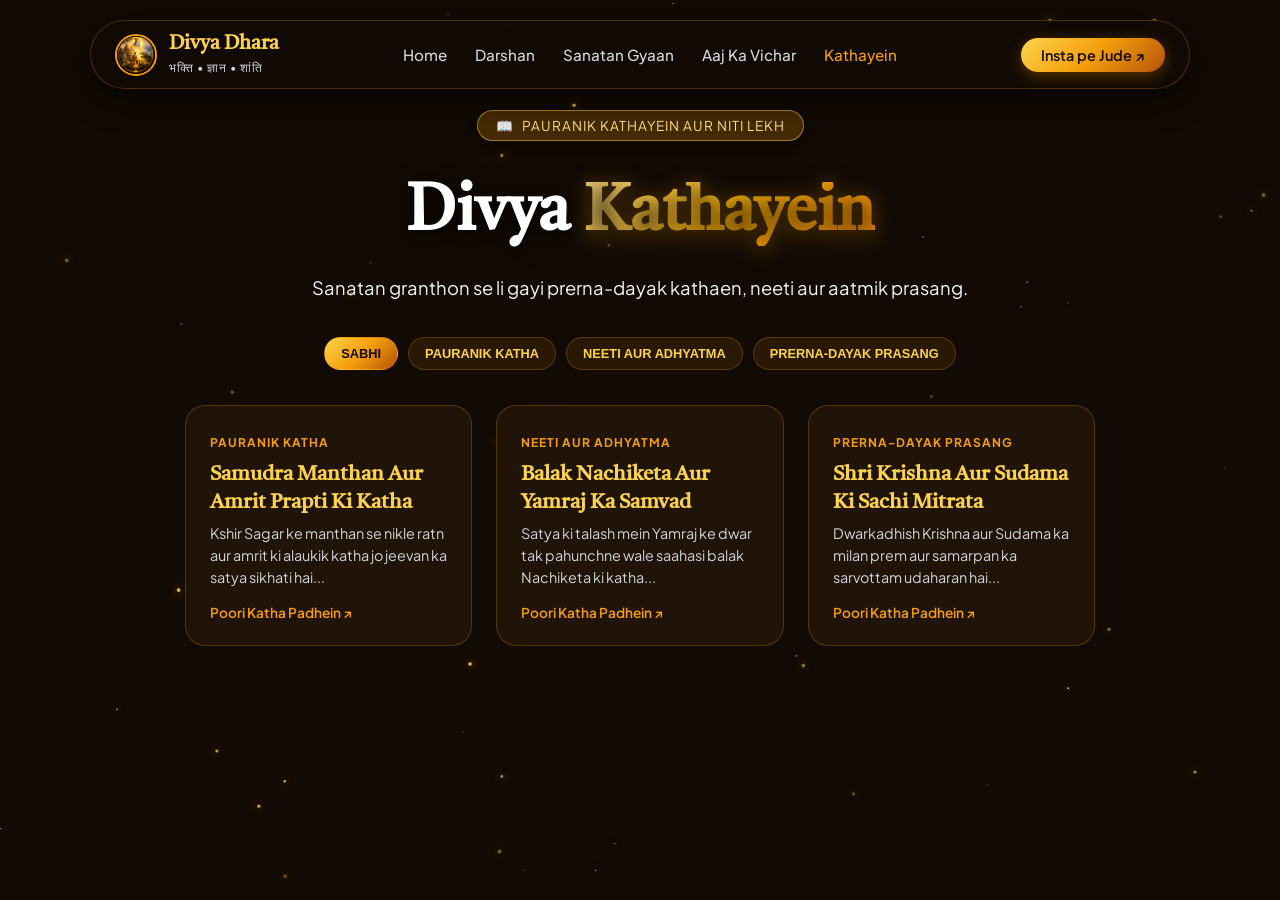
<file: articles.html>
<!DOCTYPE html>
<html lang="hi">
<head>
  <meta charset="UTF-8" />
  <meta name="viewport" content="width=device-width, initial-scale=1.0" />
  <meta name="theme-color" content="#120a04" />
  <title>Divya Kathayein — Divya Dhara</title>
  
  <link rel="preconnect" href="https://fonts.googleapis.com">
  <link rel="preconnect" href="https://fonts.gstatic.com" crossorigin>
  <link href="https://fonts.googleapis.com/css2?family=Plus+Jakarta+Sans:wght@400;500;600;700&family=Tiro+Devanagari+Hindi:ital@0;1&display=swap" rel="stylesheet">
  <link rel="shortcut icon" href="assets/logo.png" type="image/png">

  <!-- Open Graph / WhatsApp / Facebook Meta Tags for Divya Kathayein -->
<meta property="og:type" content="article" />
<meta property="og:url" content="https://divyadhara.org/articles.html" />
<meta property="og:title" content="Pauranik Kathayein Aur Neeti Lekh — Divya Dhara" />
<meta property="og:description" content="Sanatan granthon aur purano se li gayi prerna-dayak kathaen, neeti-katha aur aatmik prasang jo jeevan ko satya ka marg dikhate hain." />
<meta property="og:image" content="https://i.postimg.cc/7hwNDGGx/Sage-Writing-Beneath-the-Mountain-Sunrise.png" />
<meta property="og:image:width" content="1200" />
<meta property="og:image:height" content="630" />
<meta property="og:site_name" content="Divya Dhara" />

<!-- Twitter Meta Tags -->
<meta name="twitter:card" content="summary_large_image" />
<meta name="twitter:url" content="https://divyadhara.org/articles.html" />
<meta name="twitter:title" content="Pauranik Kathayein Aur Neeti Lekh — Divya Dhara" />
<meta name="twitter:description" content="Sanatan granthon aur purano se li gayi prerna-dayak kathaen, neeti-katha aur aatmik prasang jo jeevan ko satya ka marg dikhate hain." />
<meta name="twitter:image" content="https://i.postimg.cc/7hwNDGGx/Sage-Writing-Beneath-the-Mountain-Sunrise.png" />
  <link rel="stylesheet" href="style.css" />
  <script src="data.js" defer></script>
</head>
<body>

  <!-- Cosmic Particles Background Canvas -->
  <canvas id="cosmicBgCanvas"></canvas>

  <!-- FLOATING NAVBAR -->
  <header class="floating-nav-container">
    <a href="index.html" class="brand-logo">
      <img src="assets/logo.png" alt="Logo" onerror="this.src='https://images.unsplash.com/photo-1620714223084-8fcacc6dfd8d?q=80&w=100&auto=format&fit=crop'">
      <div class="brand-text">
        <h1>Divya Dhara</h1>
        <span>भक्ति • ज्ञान • शांति</span>
      </div>
    </a>

    <nav class="desktop-menu" id="desktopNav" aria-label="Desktop Navigation">
      <a href="index.html">Home</a>
      <a href="darshan.html">Darshan</a>
      <a href="knowledge.html">Sanatan Gyaan</a>
      <a href="thought.html">Aaj Ka Vichar</a>
      <a href="articles.html" class="active">Kathayein</a>
    </nav>

    <div class="header-right-actions">
<a href="#" class="nav-cta">Insta pe Jude ↗</a>
      
      <button class="mobile-hamburger-btn" id="menuToggle" aria-label="Toggle Menu" aria-expanded="false">
        <span></span>
        <span></span>
        <span></span>
      </button>
    </div>
  </header>

  <main class="articles-page-main" style="max-width: 950px; margin: 0 auto; padding: 110px 20px 60px 20px;">
    
    <!-- HEADER TITLE -->
    <section style="text-align: center; margin-bottom: 35px;">
      <span class="hero-badge"><span>📖</span> PAURANIK KATHAYEIN AUR NITI LEKH</span>

      

      <h1 class="hero-title" style="margin-top: 15px;">Divya <span>Kathayein</span></h1>
      <p class="hero-desc">Sanatan granthon se li gayi prerna-dayak kathaen, neeti aur aatmik prasang.</p>
    </section>

    <!-- CATEGORY FILTER TABS -->
    <div id="categoryTabs" style="display: flex; gap: 10px; justify-content: center; flex-wrap: wrap; margin-bottom: 35px;">
      <!-- Dynamic Tabs -->
    </div>

    <!-- STORIES GRID -->
    <section id="storiesContainer" style="display: grid; grid-template-columns: repeat(auto-fit, minmax(280px, 1fr)); gap: 24px;">
      <!-- Dynamic Data -->
    </section>

  </main>

  <!-- POPUP MODAL FOR DETAILED STORY -->
  <div id="storyModal" style="display: none; position: fixed; top: 0; left: 0; width: 100vw; height: 100vh; background: rgba(0, 0, 0, 0.85); backdrop-filter: blur(8px); z-index: 9999; justify-content: center; align-items: center; padding: 20px;">
    <div style="background: linear-gradient(135deg, rgba(30, 15, 5, 0.95), rgba(18, 10, 4, 0.98)); border: 2px solid var(--border-gold); border-radius: 24px; max-width: 700px; width: 100%; max-height: 85vh; overflow-y: auto; padding: 30px; box-shadow: 0 20px 50px rgba(0,0,0,0.8); position: relative; animation: modalFadeIn 0.3s ease;">
      
      <!-- Close Button -->
      <button id="closeModal" style="position: absolute; top: 16px; right: 20px; background: none; border: none; color: var(--gold-light); font-size: 1.8rem; cursor: pointer;">&times;</button>

      <span id="modalCategory" style="color: var(--gold-primary); font-size: 0.8rem; font-weight: 700; letter-spacing: 1px; text-transform: uppercase;"></span>
      
      <h2 id="modalTitle" style="font-family: var(--font-hindi); color: var(--gold-light); font-size: 1.7rem; margin: 10px 0 6px 0;"></h2>
      <p id="modalSubtitle" style="color: var(--text-muted); font-size: 0.9rem; margin-bottom: 20px;"></p>

      <div id="modalParagraphs" style="margin-bottom: 20px;">
        <!-- Dynamic Paragraphs -->
      </div>

      <blockquote id="modalVerse" style="background: rgba(245, 158, 11, 0.1); border-left: 3px solid var(--gold-primary); padding: 14px 18px; border-radius: 0 12px 12px 0; font-family: var(--font-hindi); color: var(--gold-light); font-size: 1.05rem; margin-bottom: 24px;"></blockquote>

      <!-- MODAL FOOTER: SIGNATURE & SHARE BUTTONS -->
      <div style="display: flex; justify-content: space-between; align-items: center; border-top: 1px solid rgba(245, 158, 11, 0.2); padding-top: 20px; flex-wrap: wrap; gap: 12px;">
        <!-- Left Signature -->
        <span style="font-family: var(--font-hindi); color: var(--gold-primary); font-size: 0.95rem; font-style: italic; font-weight: 600;">
          — By Divya Dhara
        </span>

        <!-- Right Modern Share Buttons -->
        <div style="display: flex; gap: 10px;">
          <button id="smartShareBtn" style="background: var(--gold-gradient); color: #120a04; border: none; padding: 10px 18px; border-radius: 20px; font-size: 0.85rem; font-weight: 700; cursor: pointer; display: flex; align-items: center; gap: 8px; box-shadow: 0 4px 15px rgba(245, 158, 11, 0.25);">
            <svg width="16" height="16" viewBox="0 0 24 24" fill="none" stroke="currentColor" stroke-width="2.2" stroke-linecap="round" stroke-linejoin="round">
              <circle cx="18" cy="5" r="3"></circle>
              <circle cx="6" cy="12" r="3"></circle>
              <circle cx="18" cy="19" r="3"></circle>
              <line x1="8.59" y1="13.51" x2="15.42" y2="17.49"></line>
              <line x1="15.41" y1="6.51" x2="8.59" y2="10.49"></line>
            </svg>
            <span>Share Katha</span>
          </button>

          <button id="copyShareBtn" style="background: rgba(245, 158, 11, 0.12); color: var(--gold-light); border: 1px solid var(--border-gold); padding: 10px 16px; border-radius: 20px; font-size: 0.85rem; font-weight: 600; cursor: pointer; display: flex; align-items: center; gap: 8px;">
            <svg width="16" height="16" viewBox="0 0 24 24" fill="none" stroke="currentColor" stroke-width="2" stroke-linecap="round" stroke-linejoin="round">
              <rect x="9" y="9" width="13" height="13" rx="2" ry="2"></rect>
              <path d="M5 15H4a2 2 0 0 1-2-2V4a2 2 0 0 1 2-2h9a2 2 0 0 1 2 2v1"></path>
            </svg>
            <span>Copy Link</span>
          </button>
        </div>
      </div>

    </div>
  </div>

  <!-- MOBILE BOTTOM DOCK -->
  <nav class="mobile-bottom-dock" aria-label="Mobile Navigation">
    <a href="index.html" class="dock-item"><span>⌂</span><small>Home</small></a>
    <a href="darshan.html" class="dock-item"><span>🌅</span><small>Darshan</small></a>
    <a href="knowledge.html" class="dock-item"><span>🪔</span><small>Gyaan</small></a>
    <a href="thought.html" class="dock-item"><span>💡</span><small>Vichar</small></a>
    <a href="articles.html" class="dock-item active"><span>📖</span><small>Kathayein</small></a>
  </nav>

  <!-- SCRIPT LOGIC -->
  <script>
    window.addEventListener("DOMContentLoaded", () => {
      // 1. Mobile Menu Logic
      const menuToggle = document.getElementById("menuToggle");
      const desktopNav = document.getElementById("desktopNav");
      if (menuToggle && desktopNav) {
        menuToggle.addEventListener("click", (e) => {
          e.stopPropagation();
          const isExpanded = menuToggle.getAttribute("aria-expanded") === "true";
          menuToggle.setAttribute("aria-expanded", !isExpanded);
          menuToggle.classList.toggle("active");
          desktopNav.classList.toggle("mobile-open");
        });
        document.addEventListener("click", (e) => {
          if (!menuToggle.contains(e.target) && !desktopNav.contains(e.target)) {
            menuToggle.classList.remove("active");
            desktopNav.classList.remove("mobile-open");
            menuToggle.setAttribute("aria-expanded", "false");
          }
        });
      }

      // 2. Cosmic Background Animation
      const canvas = document.getElementById("cosmicBgCanvas");
      if (canvas) {
        const ctx = canvas.getContext("2d");
        let width = (canvas.width = window.innerWidth);
        let height = (canvas.height = window.innerHeight);

        window.addEventListener("resize", () => {
          width = canvas.width = window.innerWidth;
          height = canvas.height = window.innerHeight;
        });

        const particles = Array.from({ length: 60 }, () => ({
          x: Math.random() * width,
          y: Math.random() * height,
          radius: Math.random() * 1.6 + 0.5,
          speedY: Math.random() * 0.35 + 0.1,
          speedX: Math.random() * 0.2 - 0.1,
          opacity: Math.random() * 0.7 + 0.2
        }));

        function animate() {
          ctx.clearRect(0, 0, width, height);
          particles.forEach(p => {
            p.y -= p.speedY;
            p.x += p.speedX;
            if (p.y < 0) {
              p.y = height;
              p.x = Math.random() * width;
            }
            ctx.beginPath();
            ctx.arc(p.x, p.y, p.radius, 0, Math.PI * 2);
            ctx.fillStyle = `rgba(252, 211, 77, ${p.opacity})`;
            ctx.shadowBlur = 8;
            ctx.shadowColor = "#f59e0b";
            ctx.fill();
          });
          requestAnimationFrame(animate);
        }
        animate();
      }

      // 3. Render Stories & Filtering & Modal Logic
      const container = document.getElementById("storiesContainer");
      const tabsBox = document.getElementById("categoryTabs");
      const modal = document.getElementById("storyModal");
      const closeModal = document.getElementById("closeModal");

      let selectedStory = null;

      if (typeof contentData !== "undefined" && contentData.articlesPage) {
        const { categories, stories } = contentData.articlesPage;

        function renderStories(selectedCat = "SABHI") {
          const filtered = selectedCat === "SABHI" 
            ? stories 
            : stories.filter(s => s.category === selectedCat);

          container.innerHTML = filtered.map(item => `
            <div class="story-card" data-id="${item.id}" style="background: var(--bg-card); border: 1px solid var(--border-gold); border-radius: 20px; padding: 24px; cursor: pointer; transition: all 0.3s ease; display: flex; flex-direction: column; justify-content: space-between;">
              <div>
                <span style="color: var(--gold-primary); font-size: 0.75rem; font-weight: 700; letter-spacing: 1px; text-transform: uppercase;">${item.category}</span>
                <h3 style="font-family: var(--font-hindi); color: var(--gold-light); font-size: 1.3rem; margin: 10px 0 6px 0; line-height: 1.35;">${item.title}</h3>
                <p style="color: var(--text-muted); font-size: 0.9rem; line-height: 1.5; margin-bottom: 16px;">${item.preview}</p>
              </div>
              <span style="color: var(--gold-primary); font-size: 0.85rem; font-weight: 600;">Poori Katha Padhein ↗</span>
            </div>
          `).join('');

          // Click Events for Modal
          document.querySelectorAll('.story-card').forEach(card => {
            card.addEventListener('click', () => {
              const id = card.getAttribute('data-id');
              selectedStory = stories.find(s => s.id === id);

              if (selectedStory) {
                document.getElementById("modalCategory").innerText = selectedStory.category;
                document.getElementById("modalTitle").innerText = selectedStory.title;
                document.getElementById("modalSubtitle").innerText = selectedStory.subtitle;
                document.getElementById("modalVerse").innerText = `"${selectedStory.verse}"`;

                // Render Paragraphs
                const pContainer = document.getElementById("modalParagraphs");
                pContainer.innerHTML = selectedStory.paragraphs.map(p => `
                  <div style="margin-bottom: 16px;">
                    <h4 style="font-family: var(--font-hindi); color: var(--gold-primary); font-size: 1.1rem; margin-bottom: 4px;">✦ ${p.heading}</h4>
                    <p style="color: var(--text-main); font-size: 0.95rem; line-height: 1.6;">${p.text}</p>
                  </div>
                `).join('');

                modal.style.display = "flex";
              }
            });
          });
        }

        // Render Filter Tabs
        tabsBox.innerHTML = categories.map((cat, index) => `
          <button class="tab-btn ${index === 0 ? 'active' : ''}" data-cat="${cat}" style="background: ${index === 0 ? 'var(--gold-gradient)' : 'rgba(245, 158, 11, 0.1)'}; border: 1px solid var(--border-gold); color: ${index === 0 ? '#120a04' : 'var(--gold-light)'}; padding: 8px 16px; border-radius: 20px; font-size: 0.8rem; font-weight: 600; cursor: pointer; transition: all 0.3s ease;">
            ${cat}
          </button>
        `).join('');

        // Tab Click Events
        tabsBox.querySelectorAll('.tab-btn').forEach(btn => {
          btn.addEventListener('click', () => {
            tabsBox.querySelectorAll('.tab-btn').forEach(b => {
              b.style.background = 'rgba(245, 158, 11, 0.1)';
              b.style.color = 'var(--gold-light)';
            });
            btn.style.background = 'var(--gold-gradient)';
            btn.style.color = '#120a04';

            renderStories(btn.getAttribute('data-cat'));
          });
        });

        // Close Modal
        closeModal.addEventListener('click', () => {
          modal.style.display = "none";
        });
        modal.addEventListener('click', (e) => {
          if (e.target === modal) modal.style.display = "none";
        });

        // Native Multi-App Share Logic
        document.getElementById("smartShareBtn").addEventListener("click", async () => {
          if (!selectedStory) return;

          const siteUrl = window.location.href.split('?')[0] + `?id=${selectedStory.id}`;
          const shareTitle = `Divya Dhara — ${selectedStory.title}`;
          const shareText = `🪔 Divya Dhara — Divya Katha 🪔\n\n"${selectedStory.title}"\n\n${selectedStory.preview}\n\n📖 Read full katha here: ${siteUrl}\n\n— By Divya Dhara\n`;

          if (navigator.share) {
            try {
              await navigator.share({
                title: shareTitle,
                text: shareText,
                url: siteUrl
              });
            } catch (err) {
              console.log("Share cancelled:", err);
            }
          } else {
            const whatsappUrl = `https://api.whatsapp.com/send?text=${encodeURIComponent(shareText)}`;
            window.open(whatsappUrl, '_blank');
          }
        });

        // Copy Link Logic
        const copyBtn = document.getElementById("copyShareBtn");
        copyBtn.addEventListener("click", () => {
          if (!selectedStory) return;
          const siteUrl = window.location.href.split('?')[0] + `?id=${selectedStory.id}`;

          navigator.clipboard.writeText(siteUrl).then(() => {
            const orig = copyBtn.innerHTML;
            copyBtn.innerHTML = `
              <svg width="16" height="16" viewBox="0 0 24 24" fill="none" stroke="#f59e0b" stroke-width="2.5" stroke-linecap="round" stroke-linejoin="round"><polyline points="20 6 9 17 4 12"></polyline></svg>
              <span style="color: var(--gold-primary);">Copied!</span>
            `;
            setTimeout(() => { copyBtn.innerHTML = orig; }, 2000);
          });
        });

        // Initial Load
        renderStories();
      }
    });
  </script>

  <style>
    @keyframes modalFadeIn {
      from { opacity: 0; transform: scale(0.95); }
      to { opacity: 1; transform: scale(1); }
    }
  </style>

  <style>#cosmicBgCanvas {
  position: fixed !important;
  top: 0 !important;
  left: 0 !important;
  width: 100vw !important;
  height: 100vh !important;
  z-index: -1 !important; /* Background me le jane ke liye */
  pointer-events: none !important; /* Touch/Click block na ho */
  display: block !important;
}</style>
</body>
</html>
</file>
<file: style.css>
/* =========================================
   DIVYA DHARA — THEME & STYLES
========================================= */

:root {
  --bg-deep: #120a04;
  --bg-card: #201308;
  --bg-glass: rgba(32, 19, 8, 0.85);
  --gold-primary: #f59e0b;
  --gold-light: #fcd34d;
  --gold-gradient: linear-gradient(135deg, #fcd34d 0%, #f59e0b 50%, #b45309 100%);
  --text-main: #fef3c7;
  --text-muted: #d1d5db;
  --border-gold: rgba(245, 158, 11, 0.25);
  --font-hindi: 'Tiro Devanagari Hindi', serif;
  --font-sans: 'Plus Jakarta Sans', sans-serif;
}

* {
  box-sizing: border-box;
  margin: 0;
  padding: 0;
}

body {
  background-color: var(--bg-deep);
  color: var(--text-main);
  font-family: var(--font-sans);
  overflow-x: hidden;
  -webkit-font-smoothing: antialiased;
}

/* =========================================
   LOADING / SPLASH SCREEN
========================================= */
#splashScreen {
  position: fixed;
  inset: 0;
  background: radial-gradient(circle at center, #2d1806 0%, #120a04 100%);
  display: flex;
  flex-direction: column;
  align-items: center;
  justify-content: center;
  z-index: 9999;
  transition: opacity 0.6s ease, visibility 0.6s ease;
}

#splashScreen.hidden {
  opacity: 0;
  visibility: hidden;
}

.splash-logo-wrapper {
  width: 90px;
  height: 90px;
  border-radius: 50%;
  border: 3px solid var(--gold-primary);
  box-shadow: 0 0 30px rgba(245, 158, 11, 0.5);
  overflow: hidden;
  margin-bottom: 20px;
  animation: pulseLogo 2s infinite ease-in-out;
}

.splash-logo-wrapper img {
  width: 100%;
  height: 100%;
  object-fit: cover;
}

.splash-title {
  font-family: var(--font-hindi);
  font-size: 2.2rem;
  color: var(--gold-light);
  margin-bottom: 6px;
}

.splash-subtitle {
  font-size: 0.9rem;
  color: var(--text-muted);
  letter-spacing: 3px;
  text-transform: uppercase;
}

@keyframes pulseLogo {
  0%, 100% { transform: scale(1); box-shadow: 0 0 20px rgba(245,158,11,0.4); }
  50% { transform: scale(1.08); box-shadow: 0 0 35px rgba(245,158,11,0.7); }
}

/* =========================================
   FLOATING ISLAND NAVBAR
========================================= */
.floating-nav-container {
  position: fixed;
  top: 20px;
  left: 50%;
  transform: translateX(-50%);
  width: 90%;
  max-width: 1100px;
  z-index: 1000;
  display: flex;
  justify-content: space-between;
  align-items: center;
  background: rgba(18, 10, 4, 0.88);
  backdrop-filter: blur(16px);
  -webkit-backdrop-filter: blur(16px);
  border: 1px solid var(--border-gold);
  padding: 12px 24px;
  border-radius: 50px;
  box-shadow: 0 10px 30px rgba(0, 0, 0, 0.5);
}

.brand-logo {
  display: flex;
  align-items: center;
  gap: 12px;
  text-decoration: none;
}

.brand-logo img {
  width: 42px;
  height: 42px;
  border-radius: 50%;
  border: 2px solid var(--gold-primary);
  object-fit: cover;
}

.brand-text h1 {
  font-family: var(--font-hindi);
  font-size: 1.25rem;
  color: var(--gold-light);
  line-height: 1.1;
}

.brand-text span {
  font-size: 0.75rem;
  color: var(--text-muted);
  letter-spacing: 1px;
}

.desktop-menu {
  display: flex;
  gap: 28px;
  list-style: none;
}

.desktop-menu a {
  text-decoration: none;
  color: var(--text-muted);
  font-size: 0.95rem;
  font-weight: 500;
  transition: color 0.2s;
}

.desktop-menu a:hover, .desktop-menu a.active {
  color: var(--gold-primary);
}

.nav-cta {
  background: var(--gold-gradient);
  color: #120a04;
  padding: 8px 20px;
  border-radius: 30px;
  font-weight: 600;
  font-size: 0.9rem;
  text-decoration: none;
  box-shadow: 0 4px 15px rgba(245, 158, 11, 0.3);
}



/* =========================================
   HERO SECTION & BACKGROUND OVERLAY
========================================= */
.hero-section {
  min-height: 88vh;
  padding: 140px 20px 60px 20px;
  display: flex;
  align-items: center;
  justify-content: center;
  position: relative;
 /* Background Image with Soft Dark Overlay */
background:
    linear-gradient(
        180deg,
        rgba(18, 10, 4, 0.25) 0%,
        rgba(18, 10, 4, 0.40) 100%
    ),
    url('https://i.postimg.cc/9QJ0p7Ft/Twin-Waterfalls-at-Golden-Sunrise.png')
    center / cover no-repeat;
}

.hero-wrapper {
  max-width: 900px;
  width: 100%;
  display: flex;
  flex-direction: column;
  align-items: center;
  text-align: center;
  position: relative;
  z-index: 2;
}

.hero-content {
  max-width: 800px;
}

.hero-badge {
  display: inline-flex;
  align-items: center;
  gap: 8px;
  background: rgba(245, 158, 11, 0.15);
  border: 1px solid var(--border-gold);
  padding: 6px 18px;
  border-radius: 20px;
  font-size: 0.85rem;
  color: var(--gold-light);
  margin-bottom: 20px;
  letter-spacing: 1px;
}

.hero-title {
  font-family: var(--font-hindi);
  font-size: clamp(2.5rem, 5vw, 4.2rem);
  color: #fff;
  line-height: 1.2;
  margin-bottom: 20px;
  text-shadow: 0 4px 20px rgba(0,0,0,0.8);
}

.hero-title span {
  background: var(--gold-gradient);
  -webkit-background-clip: text;
  -webkit-text-fill-color: transparent;
}

.hero-desc {
  font-size: 1.15rem;
  color: var(--text-muted);
  line-height: 1.6;
  margin-bottom: 30px;
}

.hero-btn-group {
  display: flex;
  gap: 16px;
  justify-content: center;
  flex-wrap: wrap;
}

.hero-btn-primary {
  background: var(--gold-gradient);
  color: #120a04;
  padding: 12px 26px;
  border-radius: 30px;
  font-weight: 600;
  text-decoration: none;
  box-shadow: 0 4px 15px rgba(245, 158, 11, 0.3);
}

.hero-btn-secondary {
  border: 1px solid var(--border-gold);
  color: var(--text-main);
  padding: 12px 26px;
  border-radius: 30px;
  text-decoration: none;
  font-weight: 500;
}

/* Desktop par image card slot HIDE rahega */
.mobile-only-image {
  display: none;
}

/* =========================================
   RESPONSIVE MOBILE STYLING
========================================= */
@media (max-width: 768px) {
  .hero-section {
    background: var(--bg-deep); /* Mobile par clean background */
    padding-top: 120px;
  }

  .mobile-only-image {
    display: block; /* Mobile par image card slot dikhega */
    margin-top: 30px;
    width: 100%;
  }

  .hero-img-frame {
    position: relative;
    border-radius: 24px;
    overflow: hidden;
    border: 2px solid var(--border-gold);
    box-shadow: 0 10px 30px rgba(0,0,0,0.6);
  }

  .hero-img-frame img {
    width: 100%;
    height: 320px;
    object-fit: cover;
    display: block;
  }

  .hero-img-badge {
    position: absolute;
    bottom: 12px;
    left: 12px;
    right: 12px;
    background: rgba(18, 10, 4, 0.85);
    backdrop-filter: blur(10px);
    -webkit-backdrop-filter: blur(10px);
    padding: 10px 16px;
    border-radius: 16px;
    border: 1px solid var(--border-gold);
    display: flex;
    align-items: center;
    gap: 10px;
    font-size: 0.8rem;
    color: var(--gold-light);
  }
}
/* =========================================
   DESKTOP QUICK ACCESS GRID
========================================= */
.desktop-quick-grid {
  max-width: 1100px;
  margin: 20px auto 80px auto;
  padding: 0 20px;
  display: grid;
  grid-template-columns: repeat(4, 1fr);
  gap: 20px;
}

.quick-card {
  background: var(--bg-glass);
  border: 1px solid var(--border-gold);
  padding: 30px 20px;
  border-radius: 24px;
  text-decoration: none;
  color: inherit;
  backdrop-filter: blur(12px);
  transition: transform 0.3s cubic-bezier(0.4, 0, 0.2, 1);
}

.quick-card:hover {
  transform: translateY(-8px);
  border-color: var(--gold-primary);
  box-shadow: 0 15px 40px rgba(245, 158, 11, 0.2);
}

.quick-icon {
  font-size: 2rem;
  margin-bottom: 12px;
  display: block;
}

.quick-card h3 {
  font-family: var(--font-hindi);
  color: var(--gold-light);
  margin-bottom: 6px;
  font-size: 1.3rem;
}

.quick-card p {
  font-size: 0.85rem;
  color: var(--text-muted);
}

/* Hidden on Desktop */
.mobile-app-container, .mobile-bottom-dock {
  display: none;
}

/* =========================================
   MODAL POPUP STYLING (FIXED)
========================================= */
.modal-backdrop {
  position: fixed;
  inset: 0;
  background: rgba(0, 0, 0, 0.85);
  backdrop-filter: blur(10px);
  -webkit-backdrop-filter: blur(10px);
  z-index: 2000;
  display: flex;
  align-items: center;
  justify-content: center;
  padding: 20px;
  opacity: 1;
  visibility: visible;
  transition: opacity 0.3s ease, visibility 0.3s ease;
}

/* Page load hone par aur jab tak attribute hidden rahe, tab bilkul chup jayega */
.modal-backdrop[hidden] {
  display: none !important;
  opacity: 0;
  visibility: hidden;
  pointer-events: none;
}

/* =========================================
   TOAST NOTIFICATION
========================================= */
.toast {
  position: fixed;
  bottom: 30px;
  left: 50%;
  transform: translateX(-50%) translateY(100px);
  background: var(--bg-card);
  border: 1px solid var(--gold-primary);
  color: var(--text-main);
  padding: 12px 24px;
  border-radius: 30px;
  box-shadow: 0 10px 30px rgba(0,0,0,0.5);
  font-size: 0.9rem;
  z-index: 3000;
  transition: transform 0.3s ease;
}

.toast.show {
  transform: translateX(-50%) translateY(0);
}

/* =========================================
   RESPONSIVE MOBILE STYLING
========================================= */
@media (max-width: 768px) {
  .hero-wrapper {
    grid-template-columns: 1fr;
    text-align: center;
  }
  
  .hero-btn-group {
    justify-content: center;
  }

  .desktop-menu, .nav-cta, .desktop-quick-grid {
    display: none;
  }
  
  .mobile-app-container {
    display: flex;
    flex-direction: column;
    gap: 16px;
    padding: 20px;
    margin-bottom: 90px;
  }

  .mobile-app-card {
    background: var(--bg-card);
    border: 1px solid var(--border-gold);
    border-radius: 20px;
    padding: 20px;
    display: flex;
    justify-content: space-between;
    align-items: center;
    text-decoration: none;
    color: inherit;
    box-shadow: 0 4px 20px rgba(0,0,0,0.4);
  }

  .mobile-card-info h3 {
    font-family: var(--font-hindi);
    color: var(--gold-light);
    font-size: 1.2rem;
    margin-bottom: 4px;
  }

  .mobile-card-info p {
    font-size: 0.85rem;
    color: var(--text-muted);
  }

  .mobile-card-icon {
    font-size: 1.6rem;
    background: rgba(245, 158, 11, 0.1);
    width: 46px;
    height: 46px;
    display: flex;
    align-items: center;
    justify-content: center;
    border-radius: 50%;
    border: 1px solid var(--border-gold);
  }

  .mobile-bottom-dock {
    display: flex;
    position: fixed;
    bottom: 0;
    left: 0;
    right: 0;
    background: rgba(18, 10, 4, 0.95);
    backdrop-filter: blur(15px);
    -webkit-backdrop-filter: blur(15px);
    border-top: 1px solid var(--border-gold);
    padding: 10px 16px;
    justify-content: space-around;
    z-index: 1000;
  }

  .dock-item {
    display: flex;
    flex-direction: column;
    align-items: center;
    text-decoration: none;
    color: var(--text-muted);
    font-size: 0.75rem;
    gap: 3px;
  }

  .dock-item span {
    font-size: 1.2rem;
  }

  .dock-item.active {
    color: var(--gold-primary);
  }
}

/* =========================================
   HERO CONTENT GLASS CONTAINER & BRIGHT TEXT OVERRIDE
========================================= */

.hero-content {
  background: rgba(90, 75, 64, 0.1) !important; /* Transparent dark glass container */
  backdrop-filter: blur(4px) saturate(180%) !important;
  -webkit-backdrop-filter: blur(16px) saturate(180%) !important;
  border: 1px solid rgba(245, 158, 11, 0.35) !important; /* Soft golden border */
  border-radius: 32px !important; /* Smooth round container shape */
  padding: 38px 30px !important;
  max-width: 820px !important;
  box-shadow: 0 20px 50px rgba(0, 0, 0, 0.65), 
              inset 0 1px 1px rgba(255, 255, 255, 0.1) !important;
  margin: 0 auto !important;
}

/* Bright & High Contrast Text Rules */
.hero-title {
  color: #FFFFFF !important;
  
}

.hero-title span {
  background: linear-gradient(135deg, #FFE082 0%, #FFB300 50%, #FF8F00 100%) !important;
  -webkit-background-clip: text !important;
  -webkit-text-fill-color: transparent !important;
  filter: drop-shadow(0 2px 8px rgba(245, 158, 11, 0.4)) !important;
}

.hero-desc {
  color: #F3F4F6 !important; /* Ultra-bright readable text */
  
  margin-bottom: 28px !important;
}

.hero-badge {
  background: rgba(245, 158, 11, 0.22) !important;
  border: 1px solid rgba(252, 211, 77, 0.5) !important;
  color: #FFE082 !important;
 
  box-shadow: 0 4px 12px rgba(0, 0, 0, 0.3) !important;
}

/* Button Glows */
.hero-btn-secondary {
  background: rgba(255, 255, 255, 0.08) !important;
  border: 1px solid rgba(252, 211, 77, 0.4) !important;
  color: #FFFFFF !important;
  
  transition: all 0.3s ease !important;
}

.hero-btn-secondary:hover {
  background: rgba(245, 158, 11, 0.2) !important;
  border-color: #F59E0B !important;
}

/* Mobile Responsive Padding Adjustment */
@media (max-width: 768px) {
  .hero-content {
    padding: 28px 18px !important;
    border-radius: 24px !important;
    width: 95% !important;
  }
}
/* =========================================
   HAMBURGER BUTTON & MOBILE HEADING FIXES
========================================= */

.header-right-actions {
  display: flex;
  align-items: center;
  gap: 12px;
}

/* Hamburger Icon Styling */
.mobile-hamburger-btn {
  display: none; /* Desktop par hide rahega */
  background: rgba(245, 158, 11, 0.15);
  border: 1px solid rgba(245, 158, 11, 0.4);
  border-radius: 50%;
  width: 42px;
  height: 42px;
  flex-direction: column;
  align-items: center;
  justify-content: center;
  gap: 5px;
  cursor: pointer;
  padding: 0;
  transition: all 0.3s ease;
}

.mobile-hamburger-btn span {
  width: 20px;
  height: 2px;
  background-color: #FCD34D;
  border-radius: 2px;
  transition: all 0.3s ease;
}

/* Active Hamburger Animation */
.mobile-hamburger-btn.active span:nth-child(1) {
  transform: translateY(7px) rotate(45deg);
}
.mobile-hamburger-btn.active span:nth-child(2) {
  opacity: 0;
}
.mobile-hamburger-btn.active span:nth-child(3) {
  transform: translateY(-7px) rotate(-45deg);
}

/* =========================================
   MOBILE RESPONSIVE OVERRIDES
========================================= */
@media (max-width: 768px) {
  /* Show Hamburger Button on Mobile */
  .mobile-hamburger-btn {
    display: flex !important;
  }

  .nav-cta {
    display: none !important; /* Hide header CTA on mobile to save space */
  }

  /* Slide-down Mobile Navigation Drawer */
  .desktop-menu.mobile-open {
    display: flex !important;
    position: fixed;
    top: 80px;
    left: 5%;
    right: 5%;
    background: rgba(18, 10, 4, 0.96);
    backdrop-filter: blur(20px);
    border: 1px solid rgba(245, 158, 11, 0.4);
    border-radius: 24px;
    padding: 24px;
    flex-direction: column;
    gap: 18px;
    align-items: center;
    box-shadow: 0 15px 35px rgba(0, 0, 0, 0.8);
    z-index: 999;
    animation: fadeInDown 0.3s ease;
  }

  .desktop-menu.mobile-open a {
    font-size: 1.1rem;
    font-weight: 600;
  }

  /* Mobile Heading Size Reduction (Jahan Bhakti Mile Text Fix) */
  .hero-title {
    font-size: 1.85rem !important; /* Mobile ke according chhota size */
    line-height: 1.3 !important;
    margin-bottom: 14px !important;
  }

  .hero-desc {
    font-size: 0.95rem !important;
    line-height: 1.5 !important;
    margin-bottom: 22px !important;
  }
}

@keyframes fadeInDown {
  from {
    opacity: 0;
    transform: translateY(-15px);
  }
  to {
    opacity: 1;
    transform: translateY(0);
  }
}


/* =========================================
   DIVYA DARSHAN RESPONSIVE IMAGE FIX
========================================= */

.darshan-image-container {
  width: 100%;
  max-width: 900px; /* Responsive maximum width */
  margin: 0 auto 20px auto;
  padding: 0 10px;
}

.darshan-img-frame {
  width: 100%;
  max-height: 480px; /* Mobile aur Desktop ke hisab se height limit */
  border-radius: 24px;
  overflow: hidden; /* Image ko rounded borders ke andar hi rakhta hai */
  border: 2px solid var(--border-gold);
  box-shadow: 0 15px 35px rgba(0, 0, 0, 0.6);
  background: var(--bg-card);
}

.darshan-responsive-img {
  width: 100% !important;
  height: 100% !important;
  max-height: 480px;
  object-fit: cover !important; /* Image stretch nahi hogi aur proportion mein fit hogi */
  display: block;
}

/* Mobile Screen Adjustments */
@media (max-width: 768px) {
  .darshan-img-frame {
    max-height: 320px;
    border-radius: 18px;
  }
  
  .darshan-responsive-img {
    max-height: 320px;
  }
}
</file>
